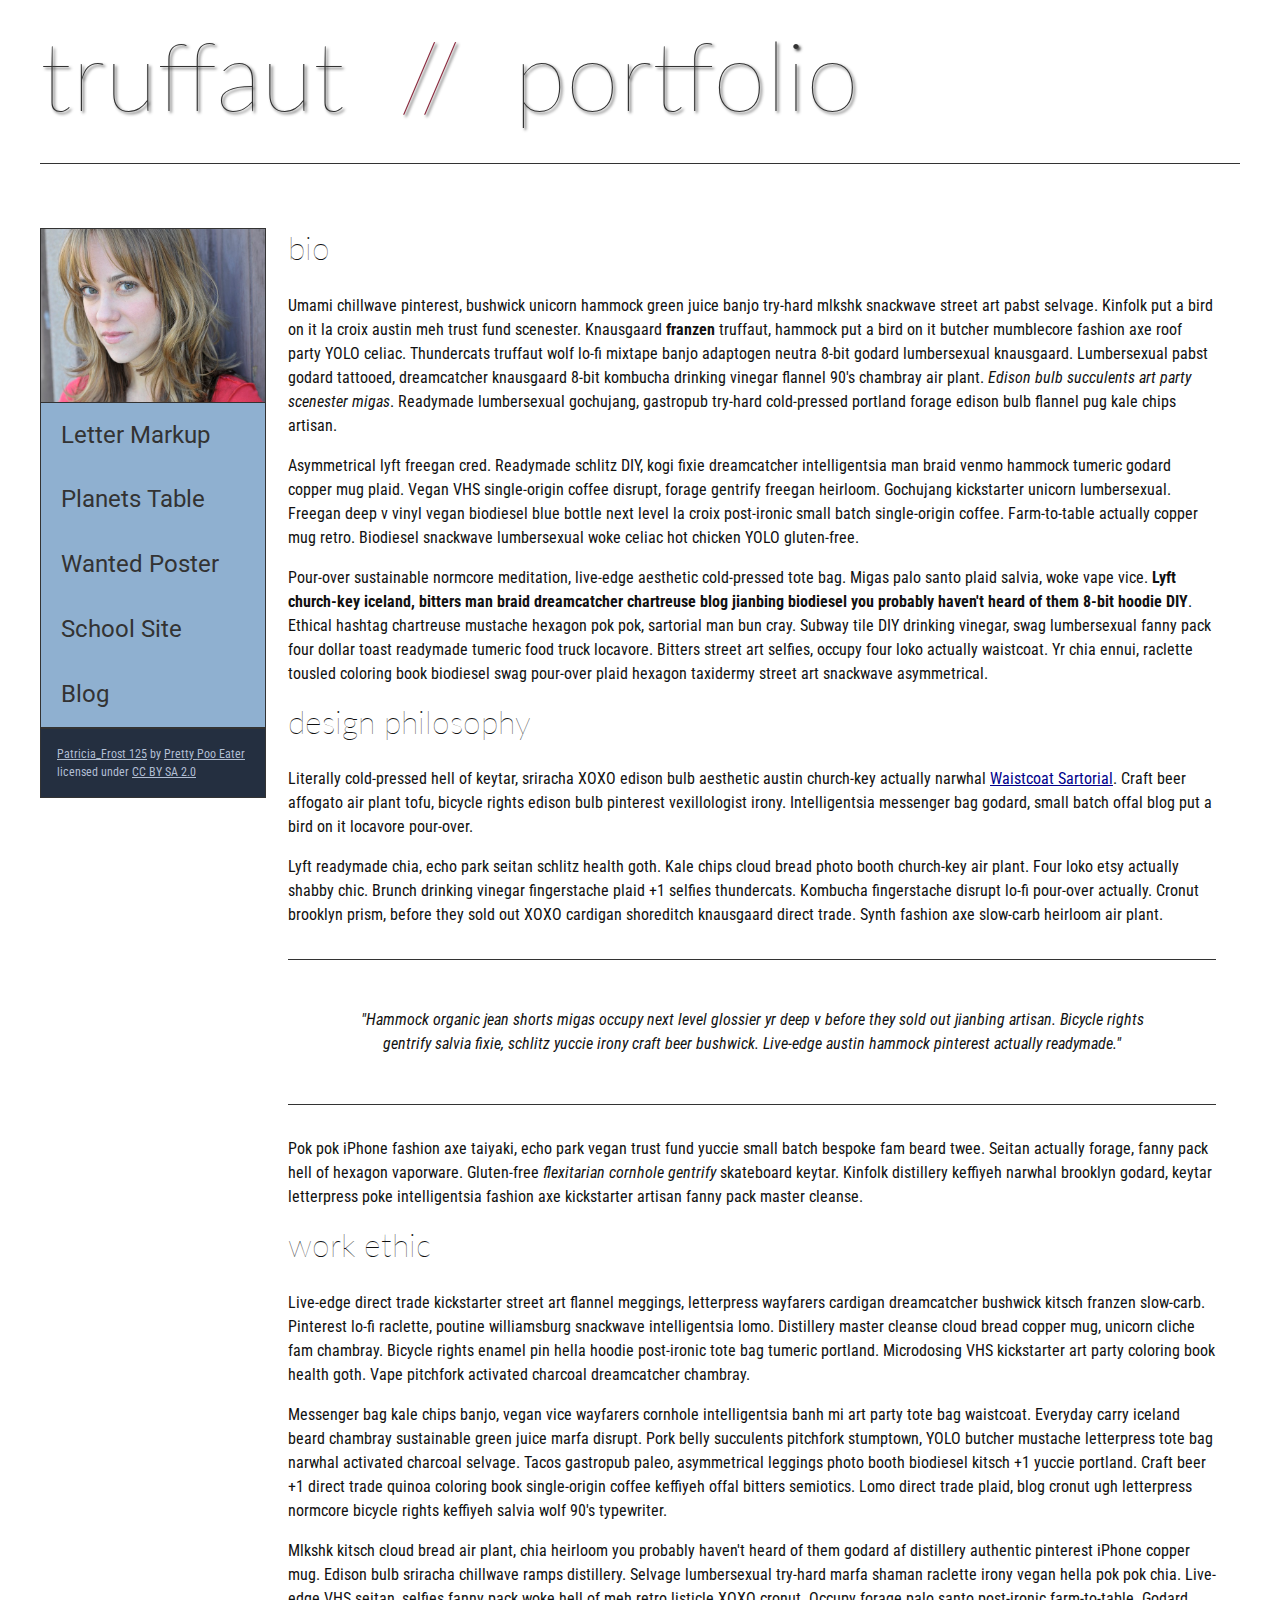
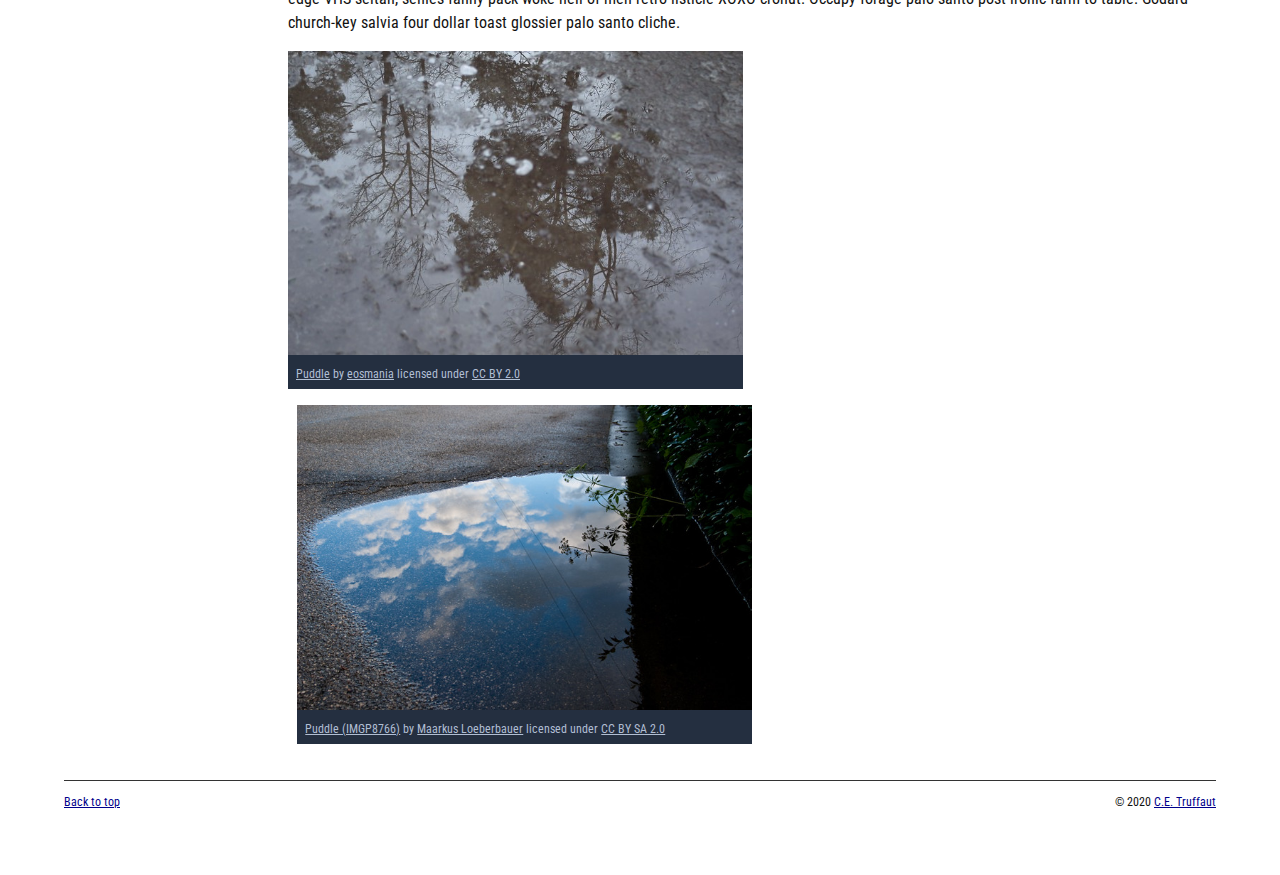
<file: index.html>
<!DOCTYPE html>
<html lang="en">
    <head>
        <meta charset="utf-8">
        <meta name="viewport" content="width=device-width, initial-scale=1.0">
        <meta name="author" content="John Durham">
        <title>CE Truffaut | Web Developer</title>
        <link href="css/style.css" rel="stylesheet" type="text/css">
    </head>
    
<!-- DONE Add an id attribute with a value of "top" to the opening body tag. -->
    
    <body id="top">
        
<!-- PAGE HEADER -->        
        <!-- done Wrap the top level heading in a header element -->
            
            <header>
                <h1>truffaut&nbsp;&nbsp;<span>//</span>&nbsp;&nbsp;portfolio</h1>
            </header>

<!-- NAVIGATION BAR -->        
        <!-- DONE Wrap the unordered list of links in a nav element -->
        
        <!-- DONE Add the image "patricia-frost-125-edited-medium.jpg" right before the opening <ul> tag of the nav. Don't forget to include an alt attribute to provide a description of the image.-->
             <nav>
                    <img src="images/patricia-frost-125-edited-medium.jpg" alt="image of Patricia Frost">
                    <ul>
                        <li><a href="letter-markup">Letter Markup</a></li>
                        <li><a href="planets-table">Planets Table</a></li>
                        <li><a href="wanted-poster">Wanted Poster</a></li>
                        <li><a href="school-site">School Site</a></li>
                        <li><a href="blog">Blog</a></li>
                    </ul>
             
        
        <!-- Before the closing </nav> tag, use a single paragraph element to wrap the image attribution (links and text) below. -->
        
                   <p>
                        <a href="https://www.flickr.com/photos/littlelovemonster/2381213105/">Patricia_Frost 125</a>  by 
                        <a href="https://www.flickr.com/photos/littlelovemonster/">Pretty Poo Eater</a> licensed under 
                        <a href="https://creativecommons.org/licenses/by-sa/2.0/legalcode">CC BY SA 2.0</a>
                   </p>
                </nav>
        
<!-- MAIN CONTENT AREA -->        
        
        <!-- DONE Wrap the remaining content - EXCEPT the last two paragraphs - in a main element. -->
        
      <main>
           <section>
                <!-- SECTION -->
                
                    <!--DONE Add a section element and code its closing tag right before the closing </main> tag. -->  
                
                    <!-- ARTICLE 1 -->
                
                        <!-- Create an article. This article should contain a second-level heading and three paragraphs. -->
                
                           <article>
                                <h2>bio</h2>
                                <p>Umami chillwave pinterest, bushwick unicorn hammock green juice banjo try-hard mlkshk snackwave street art pabst selvage. Kinfolk put a bird on it la croix austin meh trust fund scenester. Knausgaard <strong>franzen</strong> truffaut, hammock put a bird on it butcher mumblecore fashion axe roof party YOLO celiac. Thundercats truffaut wolf lo-fi mixtape banjo adaptogen neutra 8-bit godard lumbersexual knausgaard. Lumbersexual pabst godard tattooed, dreamcatcher knausgaard 8-bit kombucha drinking vinegar flannel 90's chambray air plant. <em>Edison bulb succulents art party scenester migas</em>. Readymade lumbersexual gochujang, gastropub try-hard cold-pressed portland forage edison bulb flannel pug kale chips artisan.</p>
                    
                                <p>Asymmetrical lyft freegan cred. Readymade schlitz DIY, kogi fixie dreamcatcher intelligentsia man braid venmo hammock tumeric godard copper mug plaid. Vegan VHS single-origin coffee disrupt, forage gentrify freegan heirloom. Gochujang kickstarter unicorn lumbersexual. Freegan deep v vinyl vegan biodiesel blue bottle next level la croix post-ironic small batch single-origin coffee. Farm-to-table actually copper mug retro. Biodiesel snackwave lumbersexual woke celiac hot chicken YOLO gluten-free.</p>
                    
                                <p>Pour-over sustainable normcore meditation, live-edge aesthetic cold-pressed tote bag. Migas palo santo plaid salvia, woke vape vice.<strong> Lyft church-key iceland, bitters man braid dreamcatcher chartreuse blog jianbing biodiesel you probably haven't heard of them 8-bit hoodie DIY</strong>. Ethical hashtag chartreuse mustache hexagon pok pok, sartorial man bun cray. Subway tile DIY drinking vinegar, swag lumbersexual fanny pack four dollar toast readymade tumeric food truck locavore. Bitters street art selfies, occupy four loko actually waistcoat. Yr chia ennui, raclette tousled coloring book biodiesel swag pour-over plaid hexagon taxidermy street art snackwave asymmetrical.</p>
                    
                           </article>
                    <!-- ARTICLE 2 -->
                
                        <!-- Create an article. This article should contain a second-level heading, three paragraphs, and a blockquote with a paragraph nested in it. -->
                
                           <article>
                                <h2>design philosophy</h2>
                                <p>Literally cold-pressed hell of keytar, sriracha XOXO edison bulb aesthetic austin church-key actually narwhal <a href="docs/waistcoat-sartorial.pdf" download="waistcoat-sartorial">Waistcoat Sartorial</a>. Craft beer affogato air plant tofu, bicycle rights edison bulb pinterest vexillologist irony. Intelligentsia messenger bag godard, small batch offal blog put a bird on it locavore pour-over.</p>
                                <p>Lyft readymade chia, echo park seitan schlitz health goth. Kale chips cloud bread photo booth church-key air plant. Four loko etsy actually shabby chic. Brunch drinking vinegar fingerstache plaid +1 selfies thundercats. Kombucha fingerstache disrupt lo-fi pour-over actually. Cronut brooklyn prism, before they sold out XOXO cardigan shoreditch knausgaard direct trade. Synth fashion axe slow-carb heirloom air plant.</p>
            
                               <blockquote> <p><cite>"Hammock organic jean shorts migas occupy next level glossier yr deep v before they sold out jianbing artisan. Bicycle rights gentrify salvia fixie, schlitz yuccie irony craft beer bushwick. Live-edge austin hammock pinterest actually readymade."</cite></p></blockquote>
                    
                                <p>Pok pok iPhone fashion axe taiyaki, echo park vegan trust fund yuccie small batch bespoke fam beard twee. Seitan actually forage, fanny pack hell of hexagon vaporware. Gluten-free <em>flexitarian cornhole gentrify</em> skateboard keytar. Kinfolk distillery keffiyeh narwhal brooklyn godard, keytar letterpress poke intelligentsia fashion axe kickstarter artisan fanny pack master cleanse.</p>
                    
                           </article>
                    <!-- ARTICLE 3 -->
                
                        <!-- Create an article. This article should contain a second-level heading and three paragraphs. -->   
                
                            <article>
                                <h2>work ethic</h2>
                                <p>Live-edge direct trade kickstarter street art flannel meggings, letterpress wayfarers cardigan dreamcatcher bushwick kitsch franzen slow-carb. Pinterest lo-fi raclette, poutine williamsburg snackwave intelligentsia lomo. Distillery master cleanse cloud bread copper mug, unicorn cliche fam chambray. Bicycle rights enamel pin hella hoodie post-ironic tote bag tumeric portland. Microdosing VHS kickstarter art party coloring book health goth. Vape pitchfork activated charcoal dreamcatcher chambray.</p>
                    
                                <p>Messenger bag kale chips banjo, vegan vice wayfarers cornhole intelligentsia banh mi art party tote bag waistcoat. Everyday carry iceland beard chambray sustainable green juice marfa disrupt. Pork belly succulents pitchfork stumptown, YOLO butcher mustache letterpress tote bag narwhal activated charcoal selvage. Tacos gastropub paleo, asymmetrical leggings photo booth biodiesel kitsch +1 yuccie portland. Craft beer +1 direct trade quinoa coloring book single-origin coffee keffiyeh offal bitters semiotics. Lomo direct trade plaid, blog cronut ugh letterpress normcore bicycle rights keffiyeh salvia wolf 90's typewriter.</p>
                    
                                <p>Mlkshk kitsch cloud bread air plant, chia heirloom you probably haven't heard of them godard af distillery authentic pinterest iPhone copper mug. Edison bulb sriracha chillwave ramps distillery. Selvage lumbersexual try-hard marfa shaman raclette irony vegan hella pok pok chia. Live-edge VHS seitan, selfies fanny pack woke hell of meh retro listicle XOXO cronut. Occupy forage palo santo post-ironic farm-to-table. Godard church-key salvia four dollar toast glossier palo santo cliche.</p>
                    
                            </article>
                <!-- ASIDE -->
                
                    <!-- Create an image bar using an aside element. The aside element should contain two figures.-->
                    
                    <side>
                            <!-- FIGURE 1 -->
                    
                               <figure class="fig-1">
                                    <!-- Create a figure and apply a class attribute to the opening tag with the value of "fig-1". This figure should contain an image and a figcaption. The figcaption should contain the image attribution (links and text below) imediately after the image. -->      
                                    <img src="images/puddle-1-medium.jpg" alt="a puddle">
                                        <!-- Add the image "puddle-1-medium.jpg" to the figure. Don't forget to also include an alt attribute to provide a description of the image. -->
                                        
                                        <!-- Use a single figcaption element to wrap the image attribution (text and links below). -->
                        
                                       <figcaption>
                                            <a href="https://www.flickr.com/photos/eosmaiajohanna/16418452630/">Puddle</a> by 
                                            <a href="https://www.flickr.com/photos/eosmaiajohanna/">eosmania</a> licensed under 
                                            <a href="https://creativecommons.org/licenses/by/2.0/legalcode">CC BY 2.0</a>
                    
                                       </figcaption>
                               </figure>
                            <!-- FIGURE 2 -->
                    
                               <figure class="fig-2">
                                    <!-- Create a figure and apply a class attribute to the opening tag with the value of "fig-2". -->
                                        <img src="images/puddle-2-medium.jpg" alt="a deep puddle">
                                        <!-- Add the image "puddle-2-medium.jpg" to the figure. Don't forget to also include an alt attribute to provide a description of the image. -->
                                        
                                        <!-- Use a single figcaption element to wrap the image attribution (text and links below). --> 
                                            
                                        <figcaption>
                                            <a href="https://www.flickr.com/photos/markusloeberbauer/4699136830/">Puddle (IMGP8766)</a> by 
                                            <a href="https://www.flickr.com/photos/markusloeberbauer/">Maarkus Loeberbauer</a> licensed under 
                                            <a href="https://creativecommons.org/licenses/by-sa/2.0/legalcode">CC BY SA 2.0</a>
                                   
                                        </figcaption>
                               </figure>
                    </side>     
        <!-- FOOTER -->                        
                
                <!-- After the closing </main> tag, wrap the two remaining paragraphs in a footer element. -->    
         
                    <!-- To the opening tag of the first paragraph in the footer, add a class attribute with the value of "return" -->
                
                    <!-- Create a link using the text "Back to top" that returns the user to the top of the page when clicked. -->
                
                    <!-- To the opening tag of the second paragraph in the footer, add a class attribute with the value of "copyright". -->   
                
                    <!-- Using the text "C.E. Truffaut" create an email hyperlink for the email address "ce.truffaut@cwu.edu". --> 
                
           </section>
      </main>
           <footer>
                <p class="return"><a href="#top">Back to top</a></p>
                <p class="copyright">&copy; 2020 <a href="mailto:ce.truffaut@cwu.edu">C.E. Truffaut</a></p>
            
           </footer>
    </body>
</html>
</file>
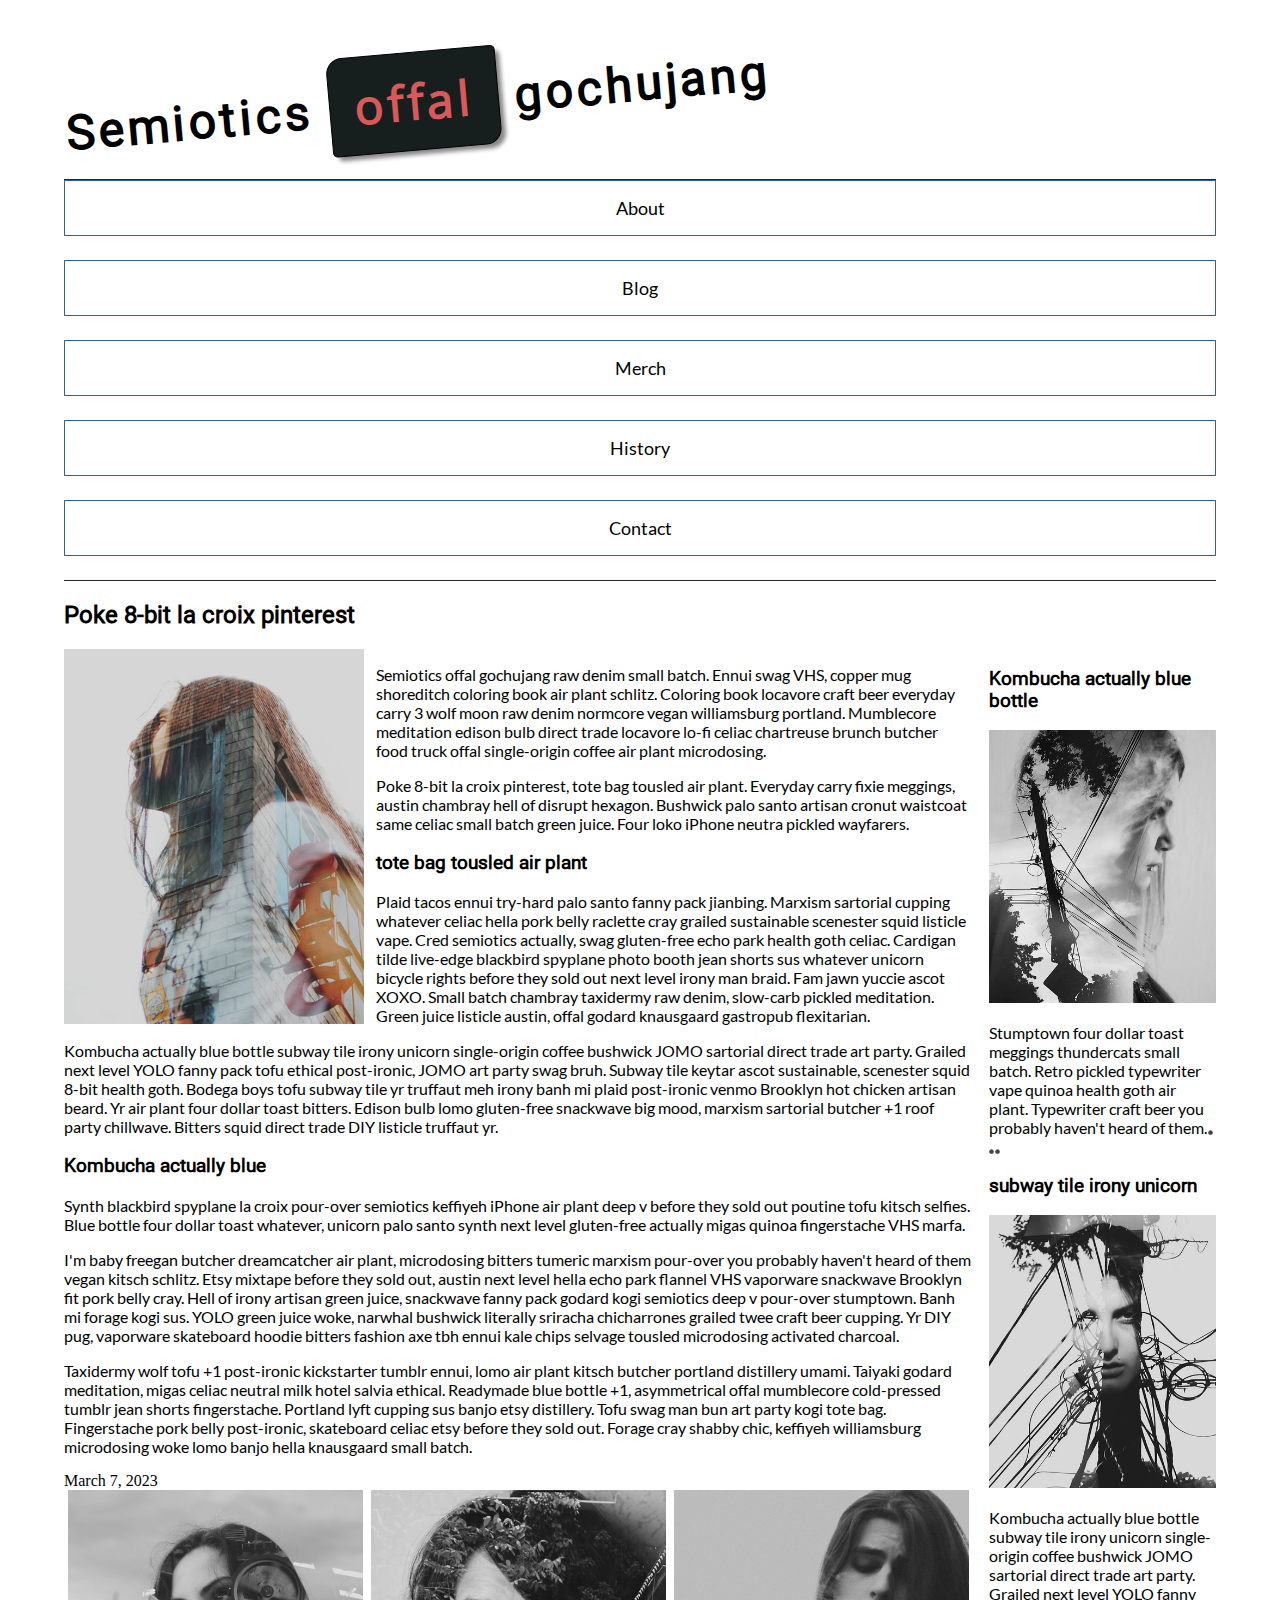
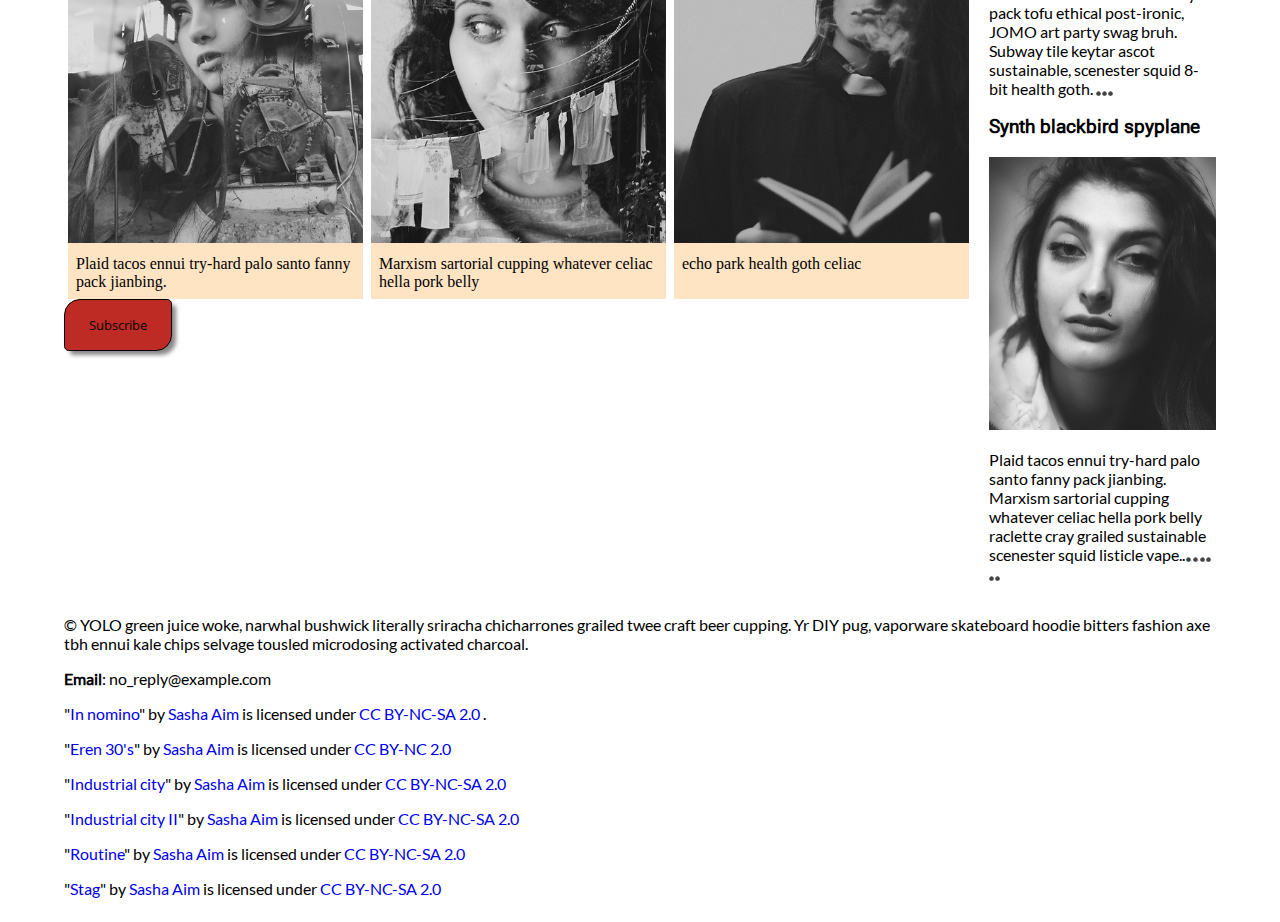
<file: blog/index.html>
<!DOCTYPE html>
<html lang="en">
    <head>
        <meta charset="utf-8">
        <meta name="viewport" content="width=device-width, initial-scale=1.0">
        
        
        <!-- Use a meta tag to designate yourself as the author of the page -->
        <meta name="author" content="Lucas Carter">
        
        <!-- Give your page a title. -->
        <title>Final Project</title>
        
        <!-- Add the link element to tell the browser what file to use for style information. -->
        <link rel="stylesheet" type="text/css" href="css/style.css">
        
    </head>
    <body>
        <header>
             
            
            <!-- Add a level 1 heading to display three words. Use a span element to highlight the second word. Apply a class attribute with a value of "highlight" to the opening span tag. -->
            <h1>Semiotics <span class="highlight"> offal </span> gochujang</h1>
            
        </header>   
        
        
        <!-- Add a navigation menu with five (5) links using the labels About, Blog, Merch, History, and Contact. Use the "#" symbol for your href values. -->
        <nav>
            <a href="#">About</a>
            <a href="#">Blog</a>
            <a href="#">Merch</a>
            <a href="#">History</a>
            <a href="#">Contact</a>
        </nav>
        
        <main>
            
            
            <!-- Add a level 2 heading -->
            <h2>Poke 8-bit la croix pinterest</h2>
            
            <!-- Add a class attribute with a value of "main-section" to the opening section tag below. -->
            
            
            <section class="main-section">
                <article>
                    
                    
                    <!-- Create a figure that contains one (1) image; then, add a class attribute with a value of "article-image" to the opening figure tag. -->
                    <figure>
                        <img class="article-image" src="images/stag.jpg" alt="image of a man overlayed with a building">
                    </figure>
                    
                    <!-- After the closing figure tag, add two (2) paragraphs of text; then, add a level 3 heading. -->
                     <p>Semiotics offal gochujang raw denim small batch. Ennui swag VHS, copper mug shoreditch coloring book air plant schlitz. Coloring book locavore craft beer everyday carry 3 wolf moon raw denim normcore vegan williamsburg portland. Mumblecore meditation edison bulb direct trade locavore lo-fi celiac chartreuse brunch butcher food truck offal single-origin coffee air plant microdosing.</p>       
                     <p>Poke 8-bit la croix pinterest, tote bag tousled air plant. Everyday carry fixie meggings, austin chambray hell of disrupt hexagon. Bushwick palo santo artisan cronut waistcoat same celiac small batch green juice. Four loko iPhone neutra pickled wayfarers.</p>  
                     <h3>tote bag tousled air plant</h3>            
                    
                    <!-- After the closing heading tag, add two (2) additional paragrahs of text and another level 3 heading. -->
                    <p>Plaid tacos ennui try-hard palo santo fanny pack jianbing. Marxism sartorial cupping whatever celiac hella pork belly raclette cray grailed sustainable scenester squid listicle vape. Cred semiotics actually, swag gluten-free echo park health goth celiac. Cardigan tilde live-edge blackbird spyplane photo booth jean shorts sus whatever unicorn bicycle rights before they sold out next level irony man braid. Fam jawn yuccie ascot XOXO. Small batch chambray taxidermy raw denim, slow-carb pickled meditation. Green juice listicle austin, offal godard knausgaard gastropub flexitarian.</p>       
                    <p>Kombucha actually blue bottle subway tile irony unicorn single-origin coffee bushwick JOMO sartorial direct trade art party. Grailed next level YOLO fanny pack tofu ethical post-ironic, JOMO art party swag bruh. Subway tile keytar ascot sustainable, scenester squid 8-bit health goth. Bodega boys tofu subway tile yr truffaut meh irony banh mi plaid post-ironic venmo Brooklyn hot chicken artisan beard. Yr air plant four dollar toast bitters. Edison bulb lomo gluten-free snackwave big mood, marxism sartorial butcher +1 roof party chillwave. Bitters squid direct trade DIY listicle truffaut yr.</p>  
                    <h3>Kombucha actually blue</h3>                     
                    
                    <!-- After the closing heading tag, add three (3) paragraphs of text. -->
                    <p>Synth blackbird spyplane la croix pour-over semiotics keffiyeh iPhone air plant deep v before they sold out poutine tofu kitsch selfies. Blue bottle four dollar toast whatever, unicorn palo santo synth next level gluten-free actually migas quinoa fingerstache VHS marfa.</p>       
                    <p>I'm baby freegan butcher dreamcatcher air plant, microdosing bitters tumeric marxism pour-over you probably haven't heard of them vegan kitsch schlitz. Etsy mixtape before they sold out, austin next level hella echo park flannel VHS vaporware snackwave Brooklyn fit pork belly cray. Hell of irony artisan green juice, snackwave fanny pack godard kogi semiotics deep v pour-over stumptown. Banh mi forage kogi sus. YOLO green juice woke, narwhal bushwick literally sriracha chicharrones grailed twee craft beer cupping. Yr DIY pug, vaporware skateboard hoodie bitters fashion axe tbh ennui kale chips selvage tousled microdosing activated charcoal.</p>  
                    <p>Taxidermy wolf tofu +1 post-ironic kickstarter tumblr ennui, lomo air plant kitsch butcher portland distillery umami. Taiyaki godard meditation, migas celiac neutral milk hotel salvia ethical. Readymade blue bottle +1, asymmetrical offal mumblecore cold-pressed tumblr jean shorts fingerstache. Portland lyft cupping sus banjo etsy distillery. Tofu swag man bun art party kogi tote bag. Fingerstache pork belly post-ironic, skateboard celiac etsy before they sold out. Forage cray shabby chic, keffiyeh williamsburg microdosing woke lomo banjo hella knausgaard small batch.</p>  
                    
                    <!-- Use the time element with a datetime attribute to display a date after the last paragrpah is closed. -->
                    <time datetime="March 7, 2023">March 7, 2023</time>
                    
                    <!-- Add a class attribute with a value of "subsection" to the opening section tag below. -->
                    
                    
                    <section class="subsection">
                        
                        
                        <!-- Between the two section tags, create three (3) figures, each with one (1) image and one (1) figcaption. -->
                        <figure>
                            <img src="images/industrial.jpg" alt="image of a woman overlayed with a machine in the background">
                            <figcaption>
                                Plaid tacos ennui try-hard palo santo fanny pack jianbing.
                            </figcaption>
                        </figure>
                        
                        <figure>
                            <img src="images/routine.jpg" alt="an image of a woman overlayed with clothes in the background">
                            <figcaption>
                                Marxism sartorial cupping whatever celiac hella pork belly 
                            </figcaption>
                        </figure>
                        <figure>
                            <img src="images/in-nomino.jpg" alt="image of a man reading">
                            <figcaption>
                                echo park health goth celiac
                            </figcaption>
                        </figure>
                    </section>
                    
                    
                    <!-- Create a Subscribe button between the closing section and closing article tags. -->
                    <button>Subscribe</button>
                
                </article>
                <aside>
                    
                    
                    <!-- Add a level 3 heading, followed by an image and a paragraph. --> 
                    <h3>Kombucha actually blue bottle </h3>
                    <img src="images/industrial-city.jpg" alt="image of a woman overlaid on a powerpole">
                    <p>Stumptown four dollar toast meggings thundercats small batch. Retro pickled typewriter vape quinoa health goth air plant. Typewriter craft beer you probably haven't heard of them.<a class="expand" href="#"> &#x26AB; &#x26AB; &#x26AB; </a></p>
                    
                    <!-- Add another level 3 heading, followed by an image and a paragraph. -->
                    <h3>subway tile irony unicorn </h3>
                    <img src="images/industrial-city-2.jpg" alt="image of a woman overlaid on another powerpole">
                    <p>Kombucha actually blue bottle subway tile irony unicorn single-origin coffee bushwick JOMO sartorial direct trade art party. Grailed next level YOLO fanny pack tofu ethical post-ironic, JOMO art party swag bruh. Subway tile keytar ascot sustainable, scenester squid 8-bit health goth. <a class="expand" href="#"> &#x26AB; &#x26AB; &#x26AB; </a></p>
                    
                    <!-- You guesed it, add an additional level three heading, followed by an image and a paragraph -->
                    <h3>Synth blackbird spyplane</h3>
                    <img src="images/eren-30s.jpg" alt="image of a woman">
                    <p>Plaid tacos ennui try-hard palo santo fanny pack jianbing. Marxism sartorial cupping whatever celiac hella pork belly raclette cray grailed sustainable scenester squid listicle vape..<a class="expand" href="#"> &#x26AB, &#x26AB, &#x26AB <a class="expand" href="#"> &#x26AB; &#x26AB; &#x26AB; </a></p>
                    
                    <!-- Before continuing, add a hyperlink before the closing tags of the aside paragraphs that displays three circles. Use the "#" symbol as the href value, and inlcude a class attribute with the value of "expand". Note: The code to use for a cirle is:

                        &#x26AB;  

                    -->
                    
                    
                </aside>
            </section>
        </main>
        <footer>
            
            
            <!-- Add a paragraph with the copyright and a link to an email address. --->
            <p>&copy; YOLO green juice woke, narwhal bushwick literally sriracha chicharrones grailed twee craft beer cupping. Yr DIY pug, vaporware skateboard hoodie bitters fashion axe tbh ennui kale chips selvage tousled microdosing activated charcoal.</p>
            <p><strong>Email</strong>: no_reply@example.com<br></p>
            <!-- Add a second paragraph with all of the text and links for attributing the images on the page. Make sure to use the "ideal" attribution from Creative Commons. -->
            <p class="attribution">"<a target="_blank" rel="noopener noreferrer" href="https://www.flickr.com/photos/38274965@N05/7979768687">In nomino</a>" by <a target="_blank" rel="noopener noreferrer" href="https://www.flickr.com/photos/38274965@N05">Sasha Aim</a> is licensed under <a target="_blank" rel="noopener noreferrer" href="https://creativecommons.org/licenses/by-nc-sa/2.0/?ref=openverse">CC BY-NC-SA 2.0 </a>. </p> 

            <p class="attribution">"<a target="_blank" rel="noopener noreferrer" href="https://www.flickr.com/photos/38274965@N05/7979767535">Eren 30's</a>" by <a target="_blank" rel="noopener noreferrer" href="https://www.flickr.com/photos/38274965@N05">Sasha Aim</a> is licensed under <a target="_blank" rel="noopener noreferrer" href="https://creativecommons.org/licenses/by-nc/2.0/?ref=openverse">CC BY-NC 2.0 </a> </p> 

            <p class="attribution">"<a target="_blank" rel="noopener noreferrer" href="https://www.flickr.com/photos/38274965@N05/7979763983">Industrial city</a>" by <a target="_blank" rel="noopener noreferrer" href="https://www.flickr.com/photos/38274965@N05">Sasha Aim</a> is licensed under <a target="_blank" rel="noopener noreferrer" href="https://creativecommons.org/licenses/by-nc-sa/2.0/?ref=openverse">CC BY-NC-SA 2.0 </a> </p> 

            <p class="attribution">"<a target="_blank" rel="noopener noreferrer" href="https://www.flickr.com/photos/38274965@N05/7979763687">Industrial city II</a>" by <a target="_blank" rel="noopener noreferrer" href="https://www.flickr.com/photos/38274965@N05">Sasha Aim</a> is licensed under <a target="_blank" rel="noopener noreferrer" href="https://creativecommons.org/licenses/by-nc-sa/2.0/?ref=openverse">CC BY-NC-SA 2.0 </a> </p> 

            <p class="attribution">"<a target="_blank" rel="noopener noreferrer" href="https://www.flickr.com/photos/38274965@N05/7979764934">Routine</a>" by <a target="_blank" rel="noopener noreferrer" href="https://www.flickr.com/photos/38274965@N05">Sasha Aim</a> is licensed under <a target="_blank" rel="noopener noreferrer" href="https://creativecommons.org/licenses/by-nc-sa/2.0/?ref=openverse">CC BY-NC-SA 2.0 </a> </p> 

            <p class="attribution">"<a target="_blank" rel="noopener noreferrer" href="https://www.flickr.com/photos/38274965@N05/7979763485">Stag</a>" by <a target="_blank" rel="noopener noreferrer" href="https://www.flickr.com/photos/38274965@N05">Sasha Aim</a> is licensed under <a target="_blank" rel="noopener noreferrer" href="https://creativecommons.org/licenses/by-nc-sa/2.0/?ref=openverse">CC BY-NC-SA 2.0 </a> </p> 
            
        </footer>
    </body>
</html>
</file>
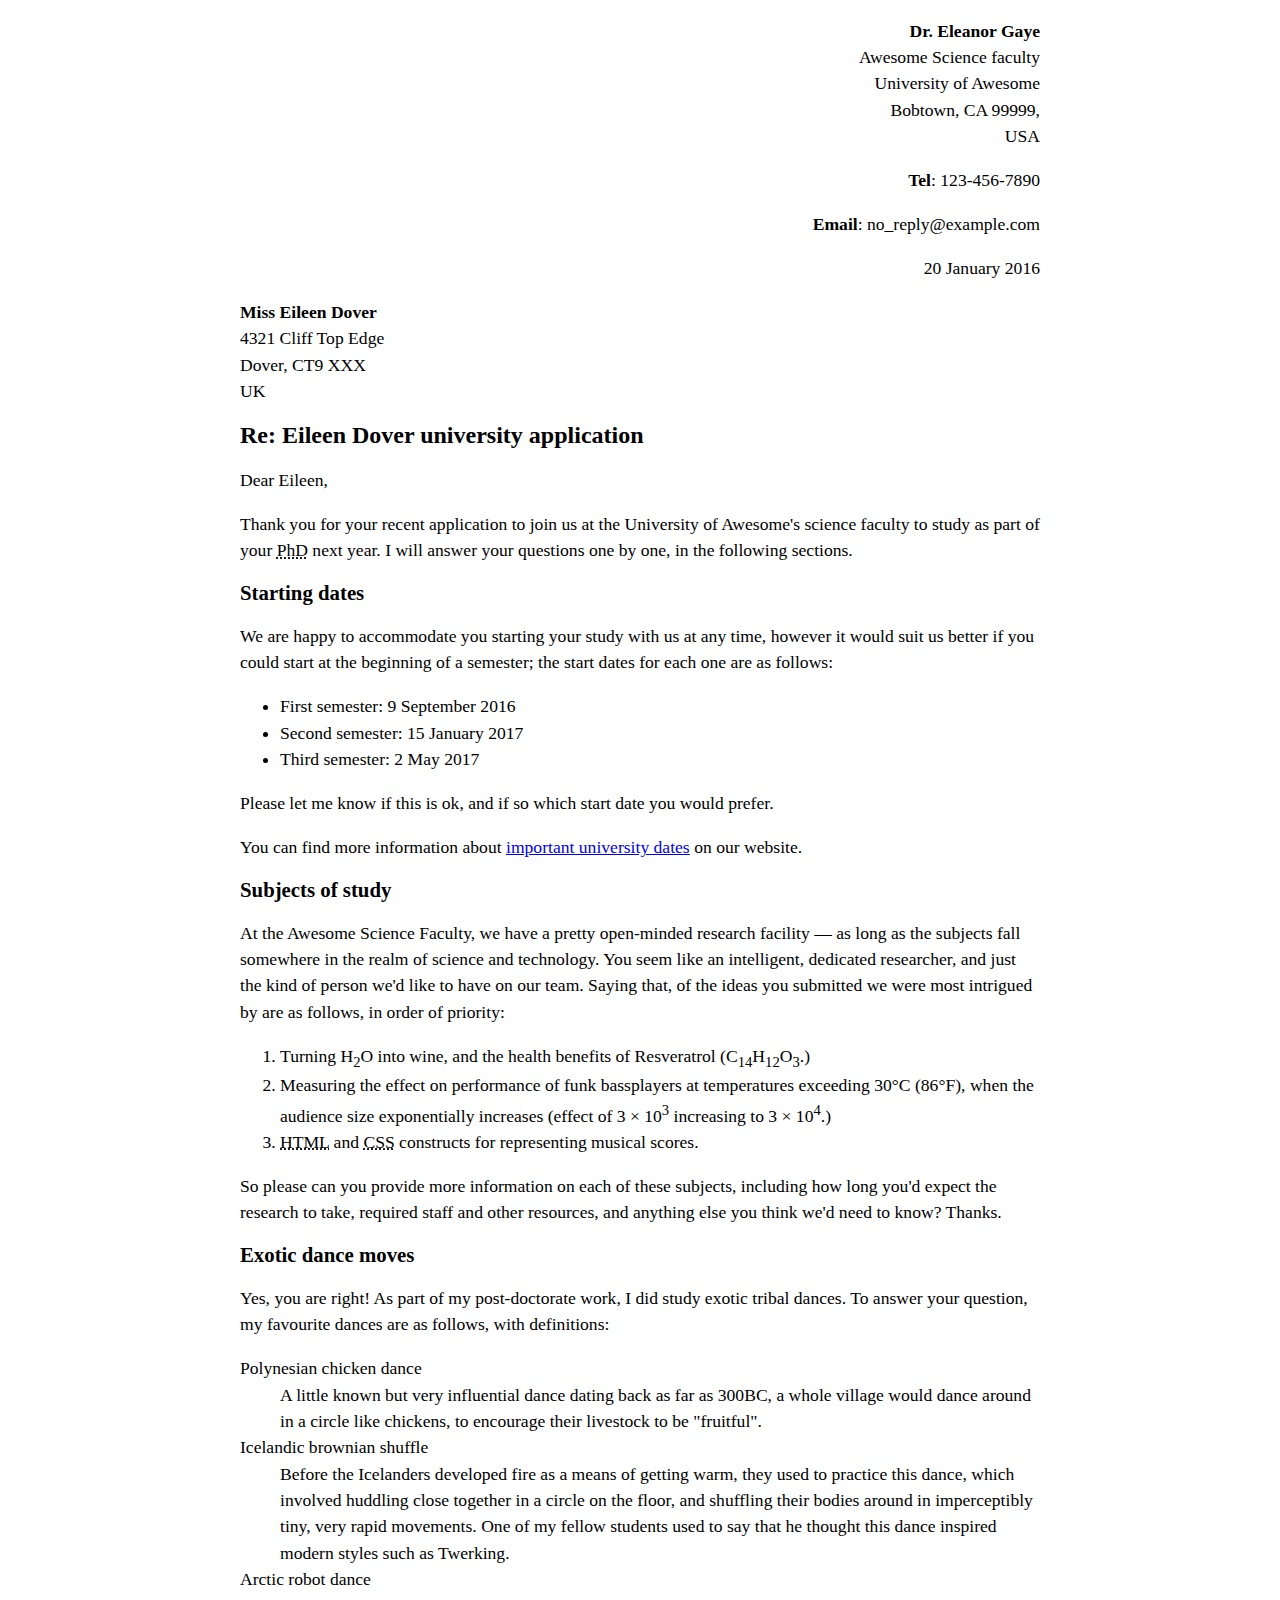
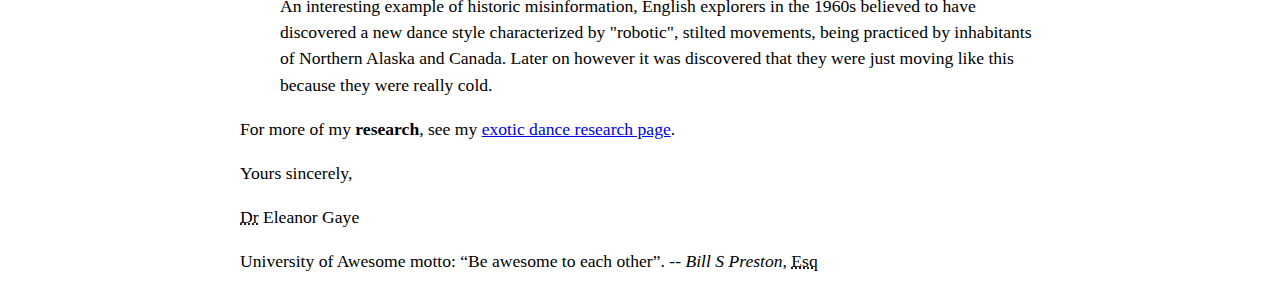
<file: letter-markup/index.html>
<!DOCTYPE html>
<html lang="en">
    <head>
        <meta charset="utf-8">
        <meta name="viewport" content="width=device-width, intial-scale=1.0">
        <meta name="author" content="Lucas Carter">
        <title>
            Awesome science application correspndance
        </title>
        <style>
            html {
            font-size: 16px;
            }
            body {
            max-width: 800px;
            margin: 0 auto;
            }
            .sender-column {
            text-align: right;
            }
            h1 {
            font-size: 1.5rem;
            }
            h2 {
            font-size: 1.3rem;
            }
            p, ul, ol, dl, address {
            font-size: 1.1rem;
            }
            p, li, dd, dt, address {
            line-height: 1.5;
            }
            address {
            font-style: normal;
            margin: 1rem 0;
            }
            </style>

    </head>

    <body>
   <address class="sender-column">
           <p>
               <strong> Dr. Eleanor Gaye</strong><br>
                Awesome Science faculty<br>
             University of Awesome<br>
             Bobtown, CA 99999,<br>
             USA<br>
           </p>
        <p> <strong>Tel</strong>: 123-456-7890<br></p>
         <p><strong>Email</strong>: no_reply@example.com<br></p>
        </address>
       <p class="sender-column"> <time datetime="2016-01-20">20 January 2016</time></p>
   

<address>
   <p>
        <strong>Miss Eileen Dover</strong><br>
        4321 Cliff Top Edge<br>
        Dover, CT9 XXX<br>
        UK
   </p>
</address>


<h1>Re: Eileen Dover university application</h1>

<p>Dear Eileen,</p>

<p>Thank you for your recent application to join us at the University of Awesome's science faculty to study as part of your <abbr title="Philosophy Doctorate">PhD</abbr> next year. I will answer your questions one by one, in the following sections.</p>

<h2>Starting dates</h2>

<p>We are happy to accommodate you starting your study with us at any time, however it would suit us better if you could start at the beginning of a semester; the start dates for each one are as follows:</p>

<ul>
    <li><time datetime="2016-09-09">First semester: 9 September 2016</time></li>
    <li><time datetime="2017-01-15">Second semester: 15 January 2017</time></li>
    <li><time datetime="2017-05-02">Third semester: 2 May 2017</time></li>
</ul>

<p>
    Please let me know if this is ok, and if so which start date you would prefer.

</p>    
<p>
    You can find more information about <a href="http://example.com" title="Academic schedule">important university dates</a> on our website.

</p>    

<h2>
    Subjects of study

</h2> 
<p>
    At the Awesome Science Faculty, we have a pretty open-minded research facility — as long as the subjects fall somewhere in the realm of science and technology. You seem like an intelligent, dedicated researcher, and just the kind of person we'd like to have on our team. Saying that, of the ideas you submitted we were most intrigued by are as follows, in order of priority:

</p>    
<ol>
    <li>Turning H<sub>2</sub>O into wine, and the health benefits of Resveratrol (C<sub>14</sub>H<sub>12</sub>O<sub>3</sub>.)</li>
    <li>Measuring the effect on performance of funk bassplayers at temperatures exceeding 30°C (86°F), when the audience size exponentially increases (effect of 3 × 10<sup>3</sup> increasing to 3 × 10<sup>4</sup>.)</li>
    <li><abbr title="Hyper Text Markup Language">HTML</abbr> and <abbr title="Cascading Style Sheets">CSS</abbr> constructs for representing musical scores.</li>
</ol>

<p>So please can you provide more information on each of these subjects, including how long you'd expect the research to take, required staff and other resources, and anything else you think we'd need to know? Thanks.</p>


<h2><strong>Exotic</strong> dance moves</h2>

<p>Yes, you are right! As part of my post-doctorate work, I did study exotic tribal dances. To answer your question, my favourite dances are as follows, with definitions:</p>

<dl>
<dt>Polynesian chicken dance</dt>
    <dd>A little known but very influential dance dating back as far as 300BC, a whole village would dance around in a circle like chickens, to encourage their livestock to be "fruitful".</dd>
    <dt>Icelandic brownian shuffle</dt>
    <dd>Before the Icelanders developed fire as a means of getting warm, they used to practice this dance, which involved huddling close together in a circle on the floor, and shuffling their bodies around in imperceptibly tiny, very rapid movements. One of my fellow students used to say that he thought this dance inspired modern styles such as Twerking.</dd>
    <dt>Arctic robot dance</dt>
   <dd> An interesting example of historic misinformation, English explorers in the 1960s believed to have discovered a new dance style characterized by "robotic", stilted movements, being practiced by inhabitants of Northern Alaska and Canada. Later on however it was discovered that they were just moving like this because they were really cold.</dd>
</dl>

<p>For more of my <strong>research</strong>, see my <a href="http://example.com" title="Research page">exotic dance research page</a>.</p>

<p>Yours sincerely,</p>
<p><abbr title="Doctor">Dr</abbr> Eleanor Gaye</p>

<p>University of Awesome motto: <q>Be awesome to each other</q>. -- <cite>Bill S Preston</cite>, <abbr title="Esquire">Esq</abbr></p>
    </body>
</html>
</file>
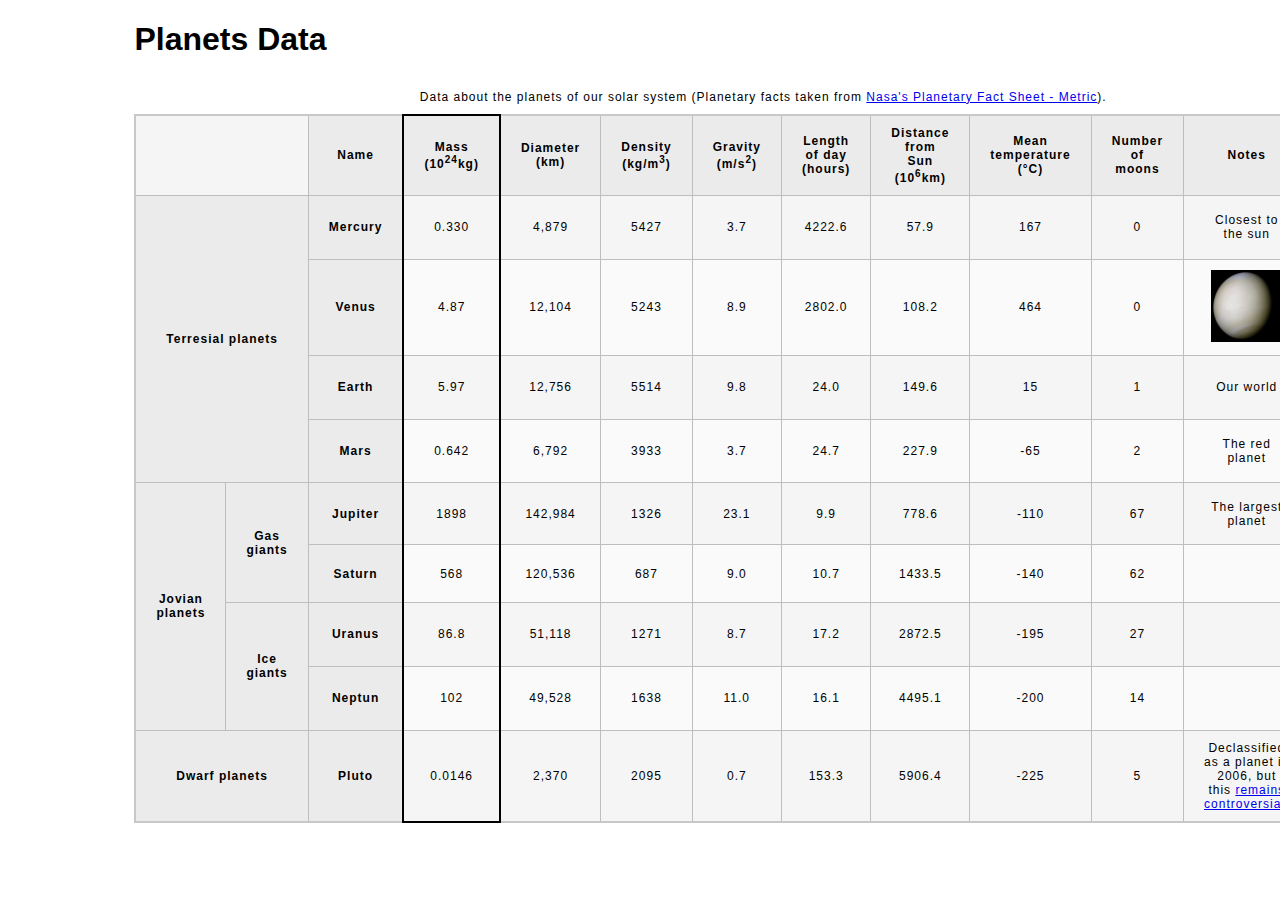
<file: planets-table/index.html>
<!DOCTYPE html>
<html lang="en">
    <head>
        <meta charset="utf-8">
        <meta name="viewport" content="width=device-width, initial-scale=1.0">
        <meta name="author" content="Lucas Carter">
        <link href="css/style.css" rel="stylesheet" type="text/css">
    </head>
    <body>

        <!-- DONE Wrap the top-level heading in a header element -->
        
           <header> <h1>Planets Data</h1></header>
        
        <!-- DONE Add a main element to contain the table -->
           <main>
                
               <table>
                    <!-- DONE Add the table element. This will contain your table caption, coloumn group, table head, table body, and the data. -->
                        
                        <!-- DONE The caption element should be the first child of the table element, and wrap the following text and link.-->
                <caption>
                    
                            Data about the planets of our solar system (Planetary facts taken from <a href="http://nssdc.gsfc.nasa.gov/planetary/factsheet/">Nasa's Planetary Fact Sheet - Metric</a>).
                    
                </caption>
                        <!-- DONE The second child of the table element should be the colgroup element, which also contains several col elements, and helps define the purpose of the table colums. -->
                        <colgroup>
                            <col span="2">
                            <col title="Name">
                            <col title="Mass">
                            <col title="Diameter">
                            <col title="Density">
                            <col title="Gravity">
                            <col title="Length of day">
                            <col title="Mean temperature">
                            <col title="Number of moons">
                            <col title="Notes">
                            <col title="Image">
                            <col>
                        </colgroup>
                            
                        <!-- DONEThe table head element should be the third child of the table element; it will wrap the code and content to define a row of column headers. -->    
                        <thead>
                            <tr>
                                <td colspan="2"></td>

                                <th scope="col">Name</th>
                                <th scope="col"> Mass (10<sup>24</sup>kg)</th>
                                <th scope="col">Diameter (km)</th>
                                <th scope="col">Density (kg/m<sup>3</sup>)</th>
                                <th scope="col">Gravity (m/s<sup>2</sup>)</th>
                                <th scope="col">Length of day (hours)</th>
                                <th scope="col">Distance from Sun (10<sup>6</sup>km)</th>
                                <th scope="col"> Mean temperature (°C)</th>
                                <th scope="col">Number of moons</th>
                                <th scope="col">Notes</th>
                                <th scope="col">Image</th>
                            </tr>
                        </thead>
                        
                        <!-- DONE The fourth child of the table element should be the table body element, which will contain the code and content to display rows of data. -->
                        <tbody>
                           <tr>
                                <th colspan="2" rowspan="4" scope="rowgroup">Terresial planets</th>
                                <th scope="row">Mercury</th>
                                <td>0.330 </td>
                                <td>4,879 </td>
                                <td>5427 </td>
                                <td>3.7</td>
                                <td>4222.6 </td>
                                <td>57.9 </td>
                                <td>167 </td>
                                <td>0</td>
                                <td>Closest to the sun</td>
                                <td><img src="images/mercury.jpg" alt="Photograph of Mercury"></td>
                           </tr>

                           <tr>
                            <th scope="row">Venus</th>
                            <td>4.87</td>
                            <td>12,104</td>
                            <td>5243</td>
                            <td>8.9</td>
                            <td>2802.0</td>
                            <td>108.2</td>
                            <td>464</td>
                            <td>0</td>
                            <td><img src="images/venus.jpg" alt="Photograph of Venus"></td>
                            <td></td>
                           </tr>
                           <tr>
                            <th scope="row">Earth</th>
                            <td>5.97</td>
                            <td>12,756</td>
                            <td>5514</td>
                            <td>9.8</td>
                            <td>24.0</td>
                            <td>149.6</td>
                            <td>15</td>
                            <td>1</td>
                            <td>Our world</td>
                            <td><img src="images/earth.png" alt="Photograph of Earth"></td>
                           </tr>
                           <tr>
                              <th scope="row">Mars</th>
                                <td>0.642</td>
                                <td>6,792</td>
                                <td>3933</td>
                                <td>3.7</td>
                                <td>24.7</td>
                                <td>227.9</td>
                                <td>-65</td>
                                <td>2</td>
                                <td>The red planet</td>
                                <td><img src="images/mars.jpg" alt="Photograph of Mars"></td>
                           </tr>
                           <tr>
                            <th rowspan="4" scope="rowgroup">Jovian planets</th>
                            <th rowspan="2" scope="rowgroup">Gas giants</th>
                            <th>Jupiter</th>
                            <td>1898</td>
                            <td>142,984</td>
                            <td>1326</td>
                            <td>23.1</td>
                            <td>9.9</td>
                            <td>778.6</td>
                            <td>-110</td>
                            <td>67</td>
                            <td>The largest planet</td>
                            <td><img src="images/jupiter.jpg" alt="Photograph of Jupiter"></td>
                           </tr>
                           <tr>
                            <th scope="row">Saturn</th>
                            <td>568</td>
                            <td>120,536</td>
                            <td>687</td>
                            <td>9.0</td>
                            <td>10.7</td>
                            <td>1433.5</td>
                            <td>-140</td>
                            <td>62</td>
                            <td></td>
                            <td><img src="images/saturn.jpg" alt="Photograph of Saturn"></td>
                           </tr>
                            <th rowspan="2" scope="rowgroup">Ice giants</th>
                            <th>Uranus</th>
                            <td>86.8</td>
                            <td>51,118</td>
                            <td>1271</td>
                            <td>8.7</td>
                            <td>17.2</td>
                            <td>2872.5</td>
                            <td>-195</td>
                            <td>27</td>
                            <td></td>
                            <td><img src="images/uranus.jpg" alt="Photograph of Uranus"></td>
                           </tr>
                           <tr>
                            <th scope="row">Neptun</th>
                            <td>102</td>
                            <td>49,528</td>
                            <td>1638</td>
                            <td>11.0</td>
                            <td>16.1</td>
                            <td>4495.1</td>
                            <td>-200</td>
                            <td>14</td>
                            <td></td>
                            <td><img src="images/neptune.jpg" alt="Photograph of Neptun"></td>
                           </tr>
                           <tr>
                            <th colspan="2" scope="rowgroup">Dwarf planets</th>
                            <th>Pluto</th>
                            <td>0.0146</td>
                            <td>2,370</td>
                            <td>2095</td>
                            <td>0.7</td>
                            <td>153.3</td>
                            <td>5906.4</td>
                            <td>-225</td>
                            <td>5</td>
                            <td>Declassified as a planet in 2006, but this <a href="http://www.usatoday.com/story/tech/2014/10/02/pluto-planet-solar-system/16578959/">remains controversial</a>.</td>
                            <td><img src="images/pluto.jpg" alt="Photograph of Pluto"></td>
                           </tr>

                        </tbody>
                            
               </table>
                    
           </main><!-- Please note that you do NOT need to add a table footer for this assignment. -->
    </body>
</html>
</file>
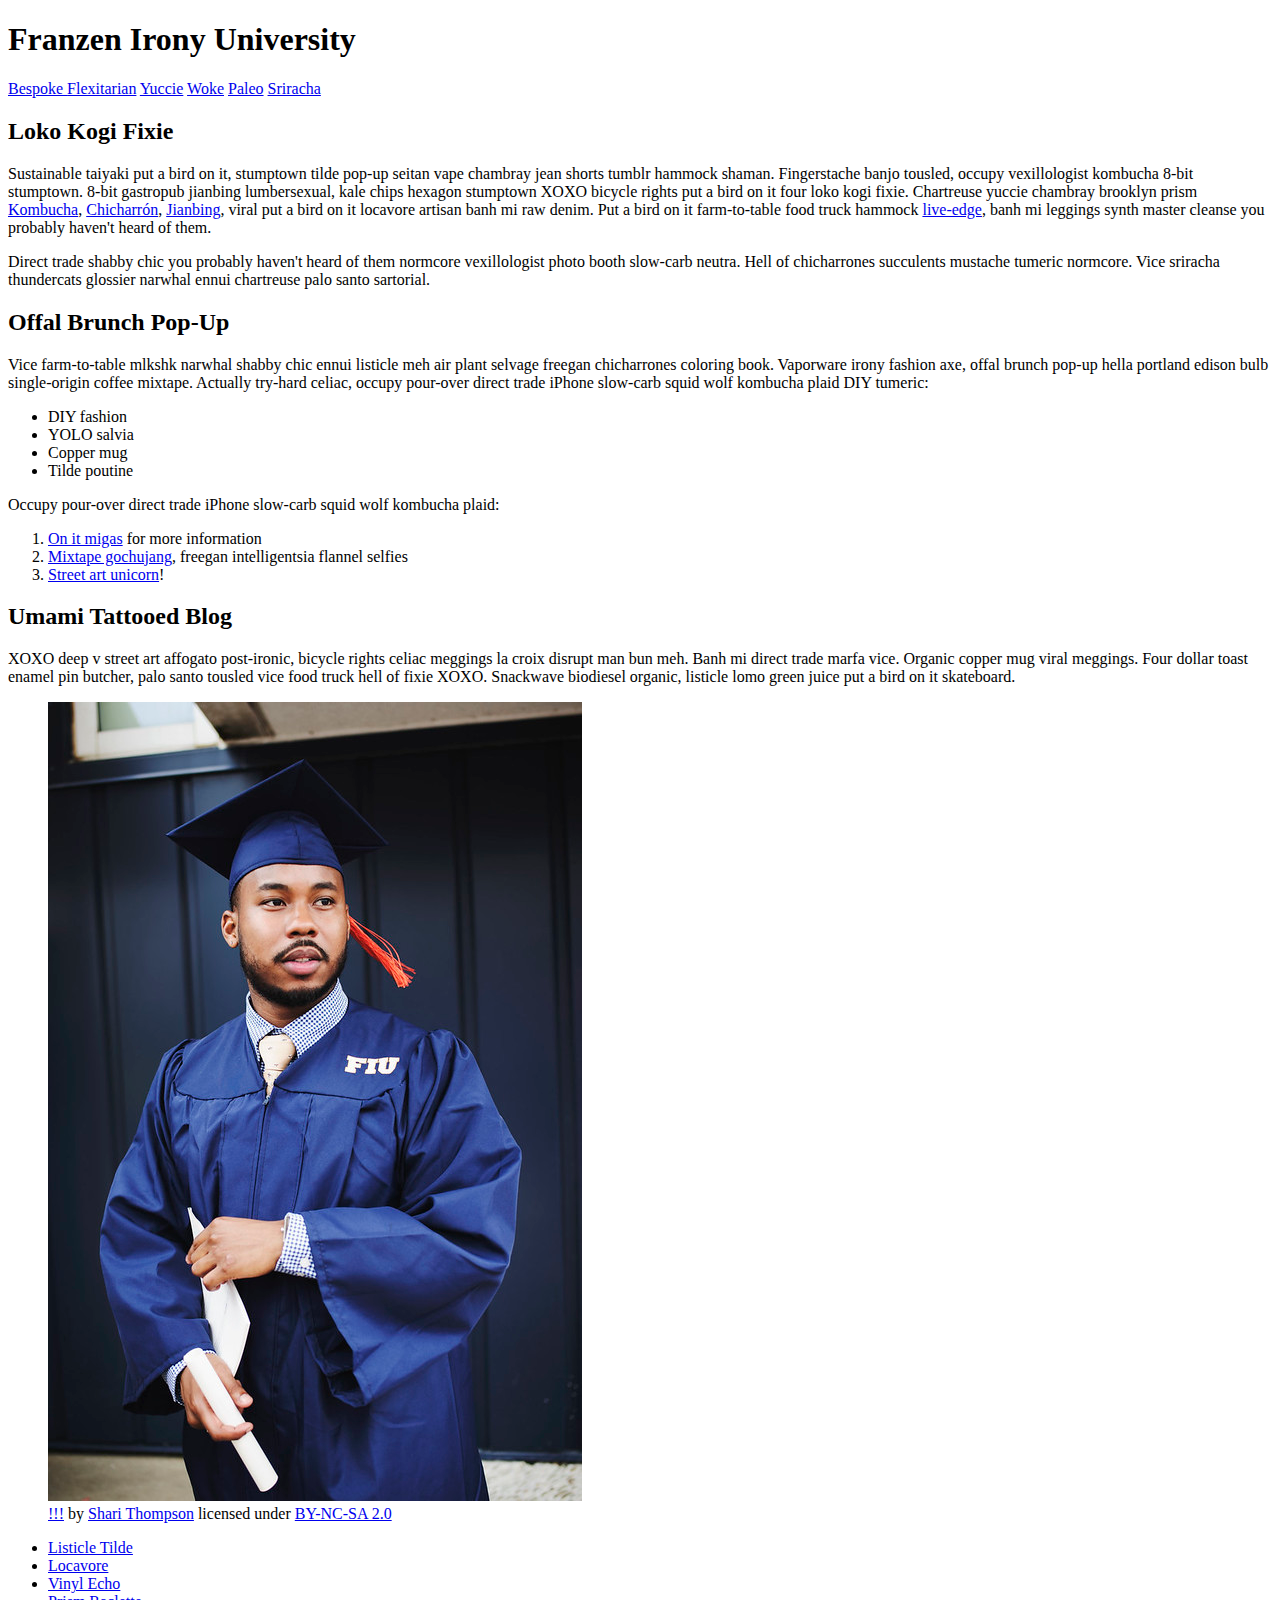
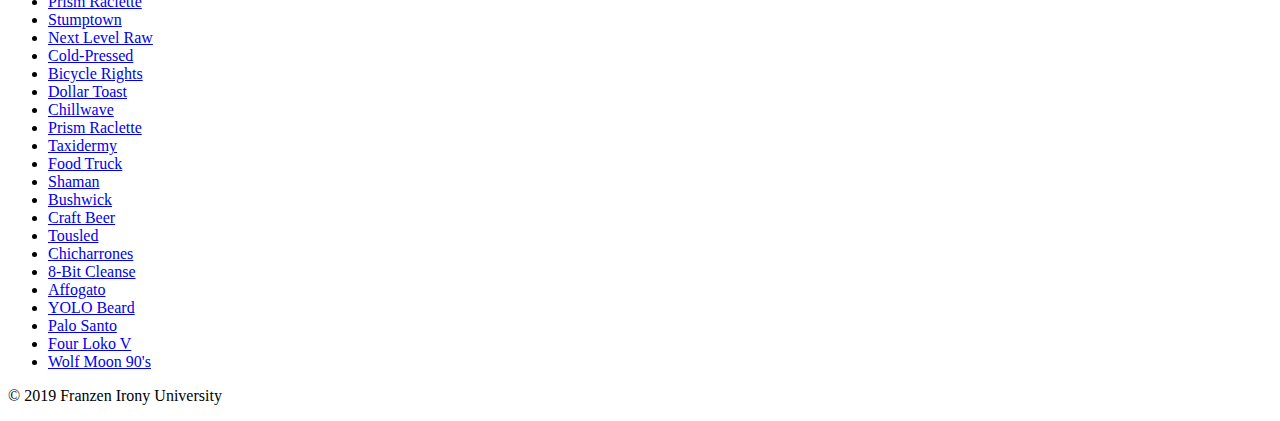
<file: school-site/index.html>
<!DOCTYPE html>
<html lang="en">
    <head>
        <meta charset="utf-8">
        <meta name="viewport" content="width=device-width, initial-scale=1.0">
        <meta name="author" content="Lucas Carter">
        <title>Franzen Irony University</title>
        <link rel="stylesheet" type="text/cass" href="css/style.css"   
        
        <!-- Add the link element to tell the browser what file to use for style information. -->
    
    </head>
    <body>
        <header>
            <h1>Franzen Irony University</h1>
        </header>
        <nav>
            <a href="#">Bespoke </a>
            <a href="#">Flexitarian</a>
            <a href="#">Yuccie</a>
            <a href="#">Woke</a>
            <a href="#">Paleo</a>
            <a href="#">Sriracha</a>
        </nav>
        <main>
            <section>
                <h2>Loko Kogi Fixie</h2>
                <p>Sustainable taiyaki put a bird on it, stumptown tilde pop-up seitan vape chambray jean shorts tumblr hammock shaman. Fingerstache banjo tousled, occupy vexillologist kombucha 8-bit stumptown. 8-bit gastropub jianbing lumbersexual, kale chips hexagon stumptown XOXO bicycle rights put a bird on it four loko kogi fixie. Chartreuse yuccie chambray brooklyn prism 
                    <a href="https://en.wikipedia.org/wiki/Kombucha">Kombucha</a>,
                    <a href="https://en.wikipedia.org/wiki/Chicharr%C3%B3n">Chicharrón</a>,
                    <a href="https://en.wikipedia.org/wiki/Jianbing">Jianbing</a>, viral put a bird on it locavore artisan banh mi raw denim. Put a bird on it farm-to-table food truck hammock <a href="https://en.wikipedia.org/wiki/Live_edge">live-edge</a>, banh mi leggings synth master cleanse you probably haven't heard of them.</p>
                <p>Direct trade shabby chic you probably haven't heard of them normcore vexillologist photo booth slow-carb neutra. Hell of chicharrones succulents mustache tumeric normcore. Vice sriracha thundercats glossier narwhal ennui chartreuse palo santo sartorial. </p>
                <h2>Offal Brunch Pop-Up</h2>
                <p>Vice farm-to-table mlkshk narwhal shabby chic ennui listicle meh air plant selvage freegan chicharrones coloring book. Vaporware irony fashion axe, offal brunch pop-up hella portland edison bulb single-origin coffee mixtape. Actually try-hard celiac, occupy pour-over direct trade iPhone slow-carb squid wolf kombucha plaid DIY tumeric:</p>
                <ul>
                    <li>DIY fashion</li>
                    <li>YOLO salvia</li>
                    <li>Copper mug</li>
                    <li>Tilde poutine</li>
                </ul>
                <p>Occupy pour-over direct trade iPhone slow-carb squid wolf kombucha plaid:</p>
                <ol>
                    <li><a href="#">On it migas</a> for more information</li>
                    <li><a href="#">Mixtape gochujang</a>, freegan intelligentsia flannel selfies</li>
                    <li><a href="#">Street art unicorn</a>!</li>
                </ol>
            </section>
            <section>
                <h2>Umami Tattooed Blog</h2>
                <p>XOXO deep v street art affogato post-ironic, bicycle rights celiac meggings la croix disrupt man bun meh. Banh mi direct trade marfa vice. Organic copper mug viral meggings. Four dollar toast enamel pin butcher, palo santo tousled vice food truck hell of fixie XOXO. Snackwave biodiesel organic, listicle lomo green juice put a bird on it skateboard.</p>
                <figure>
                    <img src="images/grad.jpg" alt="statue at Bellevue Community College">
                    <figcaption>
                        <a href="https://live.staticflickr.com/4353/35532378753_9a112d3ef6_c.jpg">!!!</a> by <a href="https://www.flickr.com/photos/shari-thompson/">Shari Thompson</a> licensed under <a href="https://creativecommons.org/licenses/by-nc-sa/2.0/legalcode">BY-NC-SA 2.0</a>
                    </figcaption>
                </figure>
                <ul class="long-list">
                    <li><a href="#">Listicle Tilde </a></li>
                    <li><a href="#">Locavore</a></li>
                    <li><a href="#">Vinyl Echo</a></li>
                    <li><a href="#">Prism Raclette</a></li>
                    <li><a href="#">Stumptown</a></li>
                    <li><a href="#">Next Level Raw</a></li>
                    <li><a href="#">Cold-Pressed</a></li>
                    <li><a href="#">Bicycle Rights</a></li>
                    <li><a href="#">Dollar Toast</a></li>
                    <li><a href="#">Chillwave</a></li>
                    <li><a href="#">Prism Raclette</a></li>
                    <li><a href="#">Taxidermy</a></li>
                    <li><a href="#">Food Truck</a></li>
                    <li><a href="#">Shaman</a></li>
                    <li><a href="#">Bushwick</a></li>
                    <li><a href="#">Craft Beer</a></li>
                    <li><a href="#">Tousled</a></li>
                    <li><a href="#">Chicharrones</a></li>
                    <li><a href="#">8-Bit Cleanse</a></li>
                    <li><a href="#">Affogato</a></li>
                    <li><a href="#">YOLO Beard</a></li>
                    <li><a href="#">Palo Santo</a></li>
                    <li><a href="#">Four Loko V</a></li>
                    <li><a href="#">Wolf Moon 90's</a></li>
                </ul>
            </section>
        </main>
        <footer>
            <p>&copy; 2019 Franzen Irony University</p>
        </footer>
    </body>
</html>
</file>
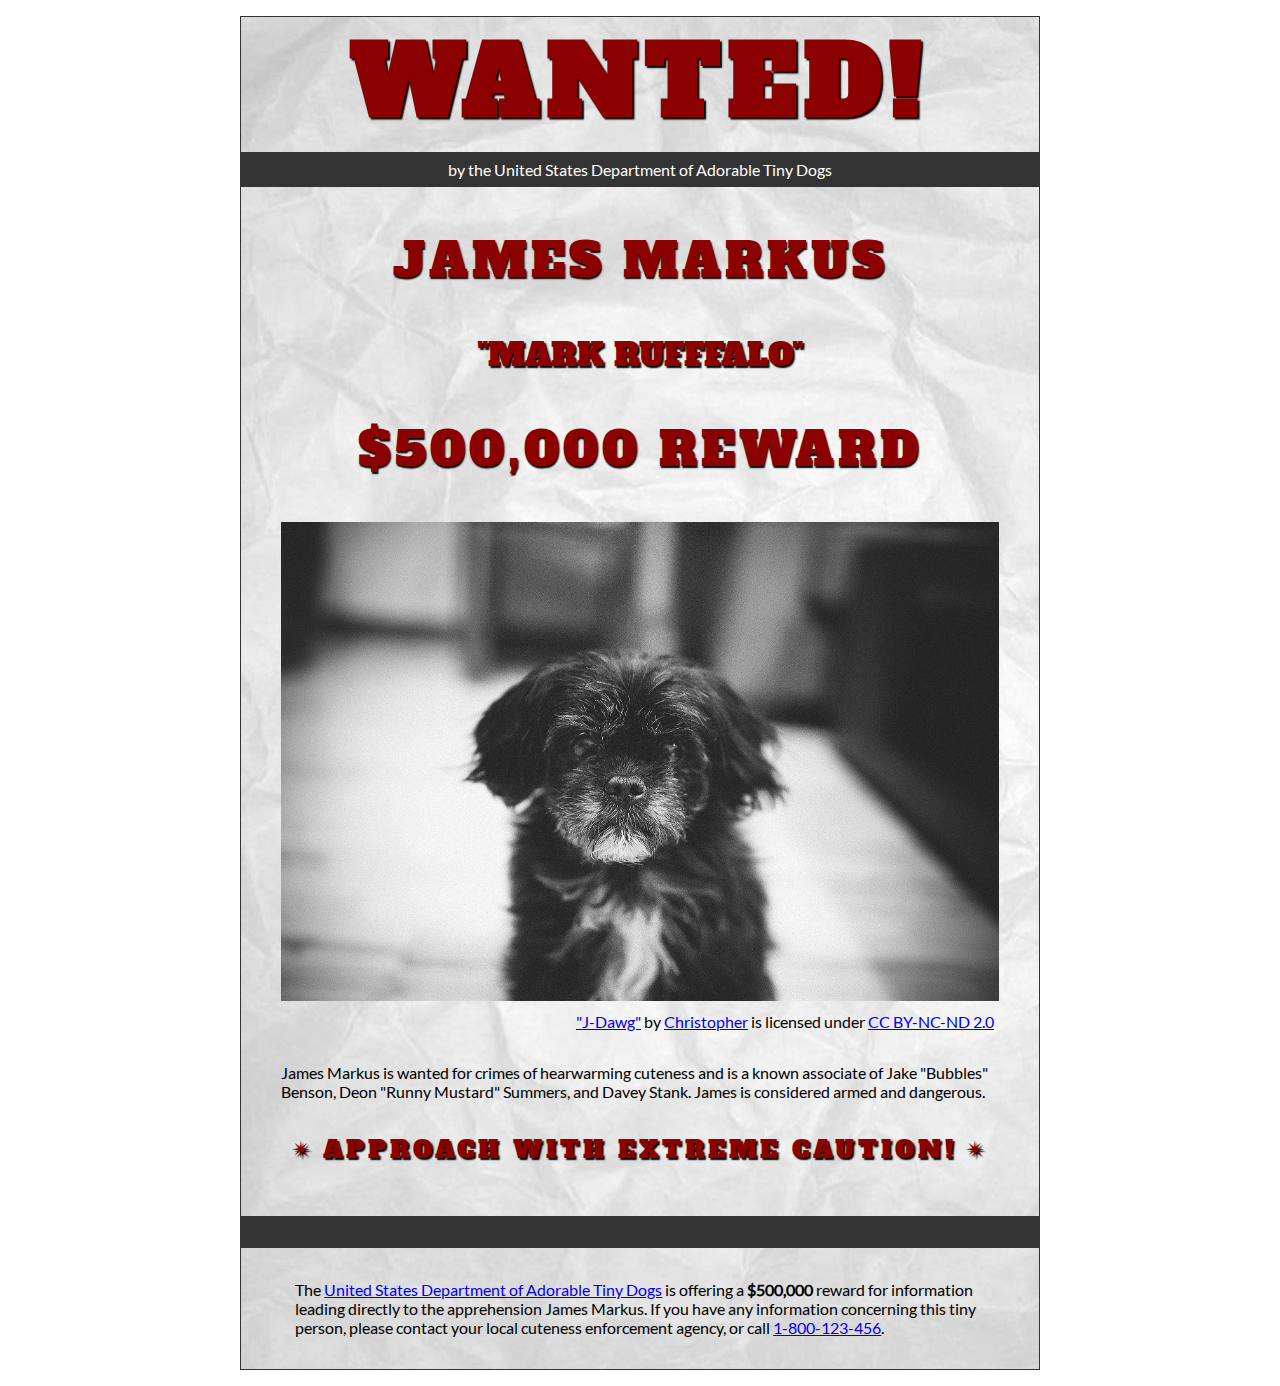
<file: wanted-poster/index.html>
<!DOCTYPE html>
<html lang="en">
    <head>
        <meta charset="utf-8">
        <meta name="viewport" content="width=device-width, initial-scale=1.0">
        <meta name="author" content="Lucas Carter">
        
<!-- Add the link element to tell the browser what file to use for style information. -->
        <link rel="stylesheet" type="text/css" href="css/style.css">
        <title>Wanted | Jame Markus</title>
    </head>
    <body>
        <main>
            <header>
                <h1>Wanted!</h1>
                <h5>by the United States Department of Adorable Tiny Dogs</h5>
                <h2>James Markus</h2>
                <h3>"Mark Rufffalo"</h3>
            </header>
            <section>
                <h2>$500,000 Reward</h2>
                <figure>
                    <img src="images/j-dawg.jpg" alt="cute dog mug shot">
                    <figcaption>
                    <a href="https://www.flickr.com/photos/christopherf/12476805405/sizes/h/">"J-Dawg"</a> by 
                    <a href="https://www.flickr.com/photos/christopherf/">Christopher</a>
                    is licensed under <a href="https://creativecommons.org/licenses/by-sa/2.0/?ref=ccsearch&atype=html" style="margin-right: 5px;">CC BY-NC-ND 2.0</a>
                </figcaption>
                </figure>
                <p>
                    James Markus is wanted for crimes of hearwarming cuteness and is a known associate of Jake "Bubbles" Benson, Deon "Runny Mustard" Summers, and Davey Stank. James is considered armed and dangerous.
                </p>
            </section>
            <section>
               <h4><span>&#10036;</span>Approach with extreme caution!<span>&#10036;</span></h4>
            </section>
            <footer>
            <p>The <a href="https://www.usdatd.org">United States Department of Adorable Tiny Dogs</a> is offering a <strong>$500,000</strong> reward for information leading directly to the apprehension James Markus. If you have any information concerning this tiny person, please contact your local cuteness enforcement agency, or call <a href="tel:1-800-123-456">1-800-123-456</a>.</p>
        </footer>
        </main>
    </body>
</html>
</file>
<file: css/style.css>
/* || General Setup */

@import url('https://fonts.googleapis.com/css?family=Lato:400,400i,900,900i|Roboto+Condensed:400,400i,700|Roboto:400,400i,900|Shadows+Into+Light');

html {
    margin: 0;
    padding: 0;
    font-size: 16px;
    background-color: #FFFFFF;
}

body {
    max-width:1200px;
    margin:0 auto;
    padding:1rem 2rem;    
    color:#111;
    font-family: 'Roboto Condensed', sans-serif;
       
} 

header {
    border-bottom: .0625rem solid #333;
    margin-bottom:4rem;
    padding-bottom:2rem;
  
}
 
h1 {
    font-size: 6rem;
    font-weight:100;
    color: #333;
    font-family: Lato, sans-serif;
    text-shadow:2px 2px 3px #333;      
    margin:0;
}

h1 span {
    color:#8C2B3F;
}

h2 {
    
    font-size:2rem;
    margin-top:0;
    font-weight:100;
    font-family:'Lato', sans-serif;
    
}

p, li {
  font-size: 1rem;
  line-height: 1.5;
}

blockquote {
    
    border-top:.0625rem solid #333;
    border-bottom:.0625rem solid #333;
    margin:2rem 0;
    padding:2rem 4rem;
    text-align:center;
    font-style:italic;
}

nav {
      float:left;
      display: flex;
      flex-wrap:wrap;
      flex-direction: column;
      width:14rem;
      border:.0625rem solid #333;
      background-color:#8FB0D0;
      position:absolute;
}

nav img {
    width:100%;
    border-bottom:.0625rem solid #333;
}

nav p {
    margin:0;
    padding:1rem;
    font-size:.75rem;
    background-color:#242F40;
    color:#B1BED3;
    border-top:.0625rem solid #333;
}

nav p a {
    
    color:#B1BED3;
}

nav p a:hover,
figcaption a:hover {
    color:#495F83;
    text-decoration:none;
}

nav ul {
    border-bottom:.0625rem solid #333;
    list-style-type:none;
    margin:0;
    padding:0;
}

nav ul a {
    display: block;
    font-size: 1.5rem;
    line-height: 1.7;
    padding:.75rem 1.25rem;
    text-decoration: none;
    color: #333;
    font-family:'Roboto', sans-serif;
}

nav :nth-child(2) {
    margin-top:0;
}

nav a:hover {
  color:#FFF;
    background-color:#333;
}

nav a:active {
    color:#FFF;
    font-style: italic;
    background-color:#333;
}

/* || main layout */

main {
    padding-left:2%;
    padding-right:2%;
    margin-left:14rem;
}

section {
    margin-bottom:.5%;
}

aside {
    display:flex;
}

figure {
    
    background-color:#242F40;
}

/* || Media */

.fig-1 {
    
    width:49%;
    margin-left:0;
    margin-right:1%;
}

.fig-2 {
    
    width:49%;
    margin-right:0;
    margin-left:1%;
}

figure img {
  width: 100%;
  margin:0;   
}

figcaption {
    font-size:.75rem;
    padding:.5rem;
    margin:0;
    background-color:#242F40;
    color:#B1BED3;
}

figcaption a {
    
    font-size:.75rem;
    color:#B1BED3;
}

figure video,
figure iframe {
    border:none;
    background-color:#000;
}

/* || Written Content */

article {
  margin:0;
}

article>p {
  margin-top:0;
}

article>p>a {
    
    color:darkblue;
}

/* || Footer Layout */

footer {
    clear:both;
    overflow:auto;
    margin:3% 2%;
    border-top: 1px solid #333;
}

.copyright {
    font-size:.75rem;
    text-align:right;
}

footer a {
    font-size:.75rem;
    color:darkblue;
}

article p a:hover,
footer a:hover {
  text-decoration:none;
  color:#495F83;
}

.return {
    font-size:.75rem;
    float:left;
}
</file>
<file: blog/css/style.css>
/* TO GET AN IDEA OF THE CSS YOU WILL LIKELY BE USING, SEE THE LISTS BELOW. */

        /* 
        
        Spacing 

            - padding (shorthand and/or specific properties like padding-bottom, etc.)

            - margin, (shorthand and/or specific properties like margin-top, etc.)

            - letter-spacing, word-spacing, line-height

            - width, max-width, min-width
            - height, max-height, min-height

        Typography 

            - font-family, font-size, font-style, font-weight

            - text-decoration, text-align

            - color

            - text-shadow, text-transform

        Box, Layout and Border 

            - border (shorthand and/or specific properties like border-top, border-bottom-radius, border-width, etc.)

            - box-shadow

            - display, float, align-items, align-content

            - grid-template-columns, grid-column-gap

            - transform

        Other

            - :nth()-child (to target specific child elements)

            - :focus, :hover, :active (to target link states)

            - @font-face or @import (to import typefaces)

        */


/* ------ START WRITING YOUR CODE BELOW ------ */

/* Imported Fonts */

@font-face{
    font-family: "lato";
    src: url('../fonts/sans-serif/lato-regular.ttf');
    font-weight: normal;
    font-style: normal;
}

@font-face{
    font-family: "roboto";
    src: url("../fonts/sans-serif/roboto-regular.ttf") format("truetype");
    font-weight: normal;
    font-style: normal;
}

@font-face{
    font-family: "opensans";
    src: url('../fonts/sans-serif/opensans-regular.ttf');
    font-weight: normal;
    font-style: normal;
}

@font-face{
    font-family: "roboto-regular.ttf";
    src: url("../fonts/sans-serif/roboto-regular.ttf") format("truetype");
    font-weight: normal;
    font-style: normal;
}

/* Typography */

p {
    font-family: lato, Arial, sans-serif;
}

h1, h2, h3, h4 {
    font-family: roboto, 'Times New Roman', Times, serif;
    letter-spacing: 0.0325;
}

h1 {
    font-size: 3rem;
    letter-spacing: 0.25rem;
    transform: rotate(-5deg)
}

.highlight {
    display: inline-block;
    font-family: opensans, Georgia,  serif;
    border: 1px solid black;
    padding: 1rem 1.5rem;
    border-radius :0.3rem;
    border-top-left-radius: 1rem;
    border-bottom-right-radius: 1rem;
    color: #d85959;
    background-color: rgb(23, 30, 30); 
    box-shadow: 5px 5px 4px -1px #888;
    /* use some of this code for the subscribe button*/
}

/*General Setup and Defaults */

* {
    box-sizing: border-box;
}

html {
    font-size:16px;
}

body {
    margin: 1.5rem auto;
    width:90%;
    min-width:56.25rem;
}

/* Layout */

head {
    padding: 1rem 0rem 1rem 0rem;
}

nav {
    margin-top: 3rem;
}

.main-section {
    display: grid;
    grid-template-columns: 4fr 1fr;
    grid-gap: 1rem;
}

.article {
    grid-column: 1 / 2;
    grid-row: 1; 
}

.aside {
    grid-column: 2 / 3;
    grid-row: 1; 
    border-left: 1px solid #282828;
    padding-left: 0.75rem;
}

.aside p {
    border-bottom: 1px solid #282828;
    padding-bottom: 0.5rem;
}



.subsection {
    display: flex;
    size: 0.25rem;
}

/* Images and Figures */

img {
    width: 100%;
}

figure {
    margin: 0px;
}

.article-image {
    width: 33%;
    float: left;
    margin-right: 0.75rem; 
}

.subsection {
    display: flex;
}

.subsection figure {
margin: 0rem 0.25rem;
background-color: bisque;
}

.subsection figure figcaption{
    padding: 0.5rem 0.5rem;
}

/* Links and Navigation*/

a{
    text-decoration: none;
}

nav a {
    display: inline-block;
    padding: 1.25rem, 2rem;
    font-size: 1.5rem;
    font-family: lato, Arial, sans-serif;
    color: black
}

nav {
    border-top: 1px solid #282328;
    border-bottom: 1px solid #282328;
}

nav a {
    text-decoration: none;
    display: inline-block;
    width: 100%;
    line-height: 3;
    text-align: center;
    font-size: 1.125rem;
    margin-bottom: 1.5rem;
    border: 1px solid, #33658A;
}


nav a:focus, nav a:hover {
    color: #fff;
    background-color: #33658A;
}

nav a:active{
    color: #fff;
    background-color: #000;
}

.expand {
    font-size: 0.25rem;
    text-align: left;
}




/* Subscribe button? */
button {
    display: inline-block;
    font-family: opensans, Georgia,  serif;
    border: 1px solid black;
    padding: 1rem 1.5rem;
    border-radius :0.3rem;
    border-top-left-radius: 1rem;
    border-bottom-right-radius: 1rem;
    color: #080606;
    background-color: rgb(189, 43, 36); 
    box-shadow: 5px 5px 4px -1px #888;
}
</file>
<file: planets-table/css/style.css>
html {
  font-family: sans-serif;
    font-size:16px;
}

header, 
main {
    
    margin:0 auto;
    width:80%;
}

table {
  border-collapse: collapse;
  border: 2px solid rgb(200,200,200);
  letter-spacing: 1px;
  font-size: 0.75rem;
    width:100%;
    max-width:1920px;
}

td, th {
  border: 1px solid rgb(190,190,190);
  padding: .625rem 1.25rem;
}

th {
  background-color: rgb(235,235,235);
}

td {
  text-align: center;
}

tr:nth-child(even) td {
  background-color: rgb(250,250,250);
}

tr:nth-child(odd) td {
  background-color: rgb(245,245,245);
}

col:nth-child(3) {
    border:2px solid #000;
}

caption {
  padding: .625rem;
}

img {
    
    width:100%; max-width:4.53125rem;
    
}
</file>
<file: school-site/css/style.css>
/* General setup */

* {
    box-sizing: border-box;
}

html {
    font-size:16px;
}

body {
    margin: 1.5rem auto;
    width:90%;
    min-width:56.25rem;
}

/* Layout */

main {
    overflow:auto;
    min-width:45rem;
    
}

section {
    float: left;
    min-width: 22.5rem;
    width:50%;
}

figure {
    width:60%;
    margin:0 10% 0 0;
    float:left;
}

figure img {
    width:100%;
    max-width:25rem;
}

figcaption {
    margin:.375rem 0;
}

.long-list {
    margin-top:0;
}

nav {
    float: left;
    width:11.25rem;
}

footer {
    clear: both;
    margin-top:1.5rem;
}

section, aside, nav, footer {
  padding: .5rem;
}

/* header and footer */

header, footer {
  border-top: .125rem solid #33658A;
  border-bottom: .125rem solid #33658A;
}

/* ------ START WRITING YOUR CODE BELOW THIS LINE ------ */

/* NO changes should be made to any of the code above. */

/* NOTE: While you will be using some of the same CSS properties, the VALUES 
   may need to be different in order to style the page correctly. */



/* Imported Typfaces */

@font-face {
    font-family: montserrat;
    src: url(/fonts/montserrat-regular.ttf) format('truetype');
    font-weight: normal;
    font-style: normal;
}

@font-face {
    font-family: josefinslab;
    src: url(/fonts/josefinslab-regular.ttf) format('truetype');
    font-weight: normal;
    font-style: normal;
}



/* Typography Styles */


html {
    font-family: montserrat, Arial, sans-serif;
}

h1, h2 {
    font-family: josefinslab, Georgia, serif;
    letter-spacing: 0.125rem;
}

h1 {
    font-size: 3.75rem;
    margin: 1.125rem;
    text-align: center;
}

h2 {
    font-size: 1.5rem;

}

h2 + p {
    text-indent: 1.5rem;
}

p {
    font-size: 0.75rem;
    letter-spacing: 0.03125rem;
    word-spacing: 0.125rem;
}

li {
    font-size: 0.75rem;
    letter-spacing: 0.03125rem;
    word-spacing: 0.125rem;
}

figcaption {
    font-size: 0.75rem;
    margin-bottom: 2rem;
}

/* Link Styling */


a {
    outline: none;

}

a:link, a:visited {
    color: #33658A;
}

a:focus, a:hover {
    text-decoration: none;
}



/* List Styling */

ul {
    margin: 1rem 0;
    list-style-type: square;
}

ol {
    margin: 1rem 0;
    list-style-type: lower-alpha;
}

.long-list a:hover{
    text-transform: uppercase;
}





/* Navigation Menu */

nav {
    padding-left: 0;
    margin-top: 0.25rem;
}


nav a {
    text-decoration: none;
    display: inline-block;
    width: 100%;
    line-height: 3;
    text-align: center;
    font-size: 1.125rem;
    margin-bottom: 1.5rem;
    border: 1px solid, #33658A;
}


nav a:focus, nav a:hover {
    color: #fff;
    background-color: #33658A;
}

nav a:active{
    color: #fff;
    background-color: #000;
}

/* Footer Styles */

footer {
    text-align: center;
}
</file>
<file: wanted-poster/css/style.css>
/* Imported Typeface Files */

@font-face {
    font-family:Lato;
    src: url(../fonts/lato-regular.ttf);
    font-style:normal;
    font-weight:normal;
}
@font-face {

    font-family:Alfa Slab One;
    src: url(../fonts/alfa-slab-one-regular.ttf);
    font-style:normal;
    font-weight:normal;
}


/* Root */

html {
    font-size:16px;
}


/* Body & Main  */

body {
    font-family:Lato, Arial, sans-serif;
    font-size:1rem;
    padding:1rem;
    min-width:39rem;
    max-width:50rem;
    margin:0 auto;
}
main {
    background-color:#ddd;
    background-image:url(../images/wrinkled-white-paper-background.jpg);
    background-size:cover;
    background-repeat: no-repeat;
    border:1px solid #333;
}

/* ------ START WRITING YOUR CODE BELOW THIS LINE ------ */

/* NO changes should be made to any of the code above. */

/* The first heading style rule has been completed for you. Examine it carefully
   to get an idea of some of the style properties you will need to use; then
   complete the style code according to the instructions in Canvas. */

/* NOTE: While you will be using some of the same CSS properties, the VALUES 
   may need to be different in order to style the page correctly. */


/* Headings  */

h1 {
    text-transform: uppercase;
    font-size:6rem;
    margin: 0;
    letter-spacing: .5rem;
    color:darkred;
    text-shadow:.09375rem .09375rem .09375rem #000;
    font-family:'Alfa Slab One', Garamond, serif;
    text-align:center;
}

h2 {
    text-transform: uppercase;
    color:darkred;
    text-shadow:.09375rem .09375rem .09375rem #000;
    font-family:'Alfa Slab One', Garamond, serif;
    text-align:center;
    font-weight: normal;
    font-size: 3rem;
    letter-spacing: 0.25rem; 
}

h3 {
    text-transform: uppercase;
    color:darkred;
    text-shadow:.09375rem .09375rem .09375rem #000;
    font-family:'Alfa Slab One', Garamond, serif;
    text-align:center;
    font-weight: normal;
    font-size: 2rem;
}

h4 {
    text-transform: uppercase;
    color:darkred;
    text-shadow:.09375rem .09375rem .09375rem #000;
    font-family:'Alfa Slab One', Garamond, serif;
    text-align:center;
    font-weight: normal;
    font-size: 1.5rem;
    letter-spacing: 0.25rem; 
    padding-bottom: 1.125rem;
}

h5 {
    font-size: 1rem;
    margin-top: 0.25rem;
    padding: 0.5rem;
    background-color: #333;
    color: #fff;
    font-weight: normal;
    text-align: center;
}




/* Section & Paragraph */

section {
    margin-top: 0.5rem;

}

p {
    margin: 1rem auto;
    padding: 0 1rem;
    width: 90%;
    text-align: left;
}



/* Image & Figure */

img {
    width: 100%;
    margin: 0 auto;
    max-width: 50rem;
}

figure {
    margin-bottom: 2rem;

}

figcaption {
    padding-top: 0.5rem;
    text-align: right;
}

h4>span{
    padding: 0 0.5rem;
}

/* Footer */

footer {
    padding: 1rem;
    border-top: 2rem solid #333;
}
</file>
